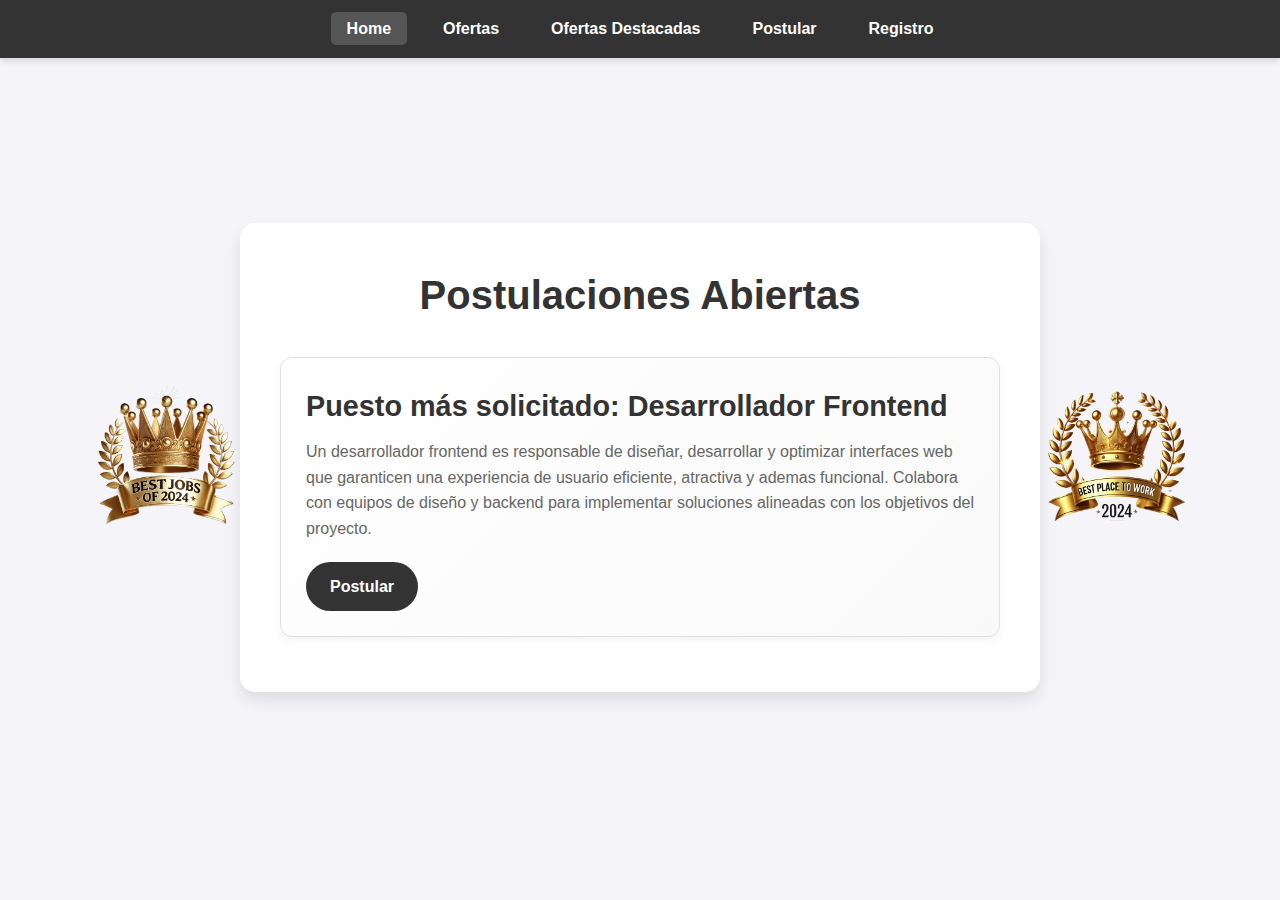
<file: index.html>
<!DOCTYPE html>
<html lang="es">
<head>
    <!-- Google tag (gtag.js) -->
<script async src="https://www.googletagmanager.com/gtag/js?id=G-Q091GVLK1D"></script>
<script>
  window.dataLayer = window.dataLayer || [];
  function gtag(){dataLayer.push(arguments);}
  gtag('js', new Date());

  gtag('config', 'G-Q091GVLK1D');
</script>
<!-- Hotjar Tracking Code for Sitio 5209380 (falta el nombre) -->
<script>
    (function(h,o,t,j,a,r){
        h.hj=h.hj||function(){(h.hj.q=h.hj.q||[]).push(arguments)};
        h._hjSettings={hjid:5209380,hjsv:6};
        a=o.getElementsByTagName('head')[0];
        r=o.createElement('script');r.async=1;
        r.src=t+h._hjSettings.hjid+j+h._hjSettings.hjsv;
        a.appendChild(r);
    })(window,document,'https://static.hotjar.com/c/hotjar-','.js?sv=');
</script>
    <meta charset="UTF-8">
    <meta name="viewport" content="width=device-width, initial-scale=1.0">
    <title>Home - Postulaciones</title>
    <link rel="stylesheet" href="styles.css">
</head>
<body>
    <header>
        <button class="menu-toggle" aria-label="Toggle menu">☰</button>
        <nav>
            <ul class="nav-list">
                <li><a href="index.html" class="active">Home</a></li>
                <li><a href="ofertas.html">Ofertas</a></li>
                <li><a href="destacadas.html">Ofertas Destacadas</a></li>
                <li><a href="postular.html">Postular</a></li>
                <li><a href="registro.html">Registro</a></li>
            </ul>
        </nav>
    </header>    
    <main>
        <div class="images-container">
            <img src="img2.png" alt="Imagen izquierda" class="fade-in image-left">
            <section class="postulaciones fade-in">
                <h1>Postulaciones Abiertas</h1>
                <article class="postulacion">
                    <h2>Puesto más solicitado: Desarrollador Frontend</h2>
                    <p>Un desarrollador frontend es responsable de diseñar, desarrollar y optimizar interfaces web que garanticen una experiencia de usuario eficiente, atractiva y ademas funcional. Colabora con equipos de diseño y backend para implementar soluciones alineadas con los objetivos del proyecto.</p>
                    <a href="postular.html" class="btn">Postular</a>
                </article>
            </section>
            <img src="img1.png" alt="Imagen derecha" class="fade-in image-right">
        </div>
    </main>
    <div id="loading-bar" class="hidden"></div>
    <script src="loading-bar.js"></script>
    <script>
        document.addEventListener('DOMContentLoaded', () => {
            const menuToggle = document.querySelector('.menu-toggle');
            const navList = document.querySelector('.nav-list');
    
            menuToggle.addEventListener('click', () => {
                navList.classList.toggle('active');
            });
        });
    </script>  
        <script>
            document.addEventListener('DOMContentLoaded', () => {
                const elements = document.querySelectorAll('.fade-in');
                elements.forEach(el => el.classList.add('visible'));
            });
        </script>     
</body>
</html>
</file>
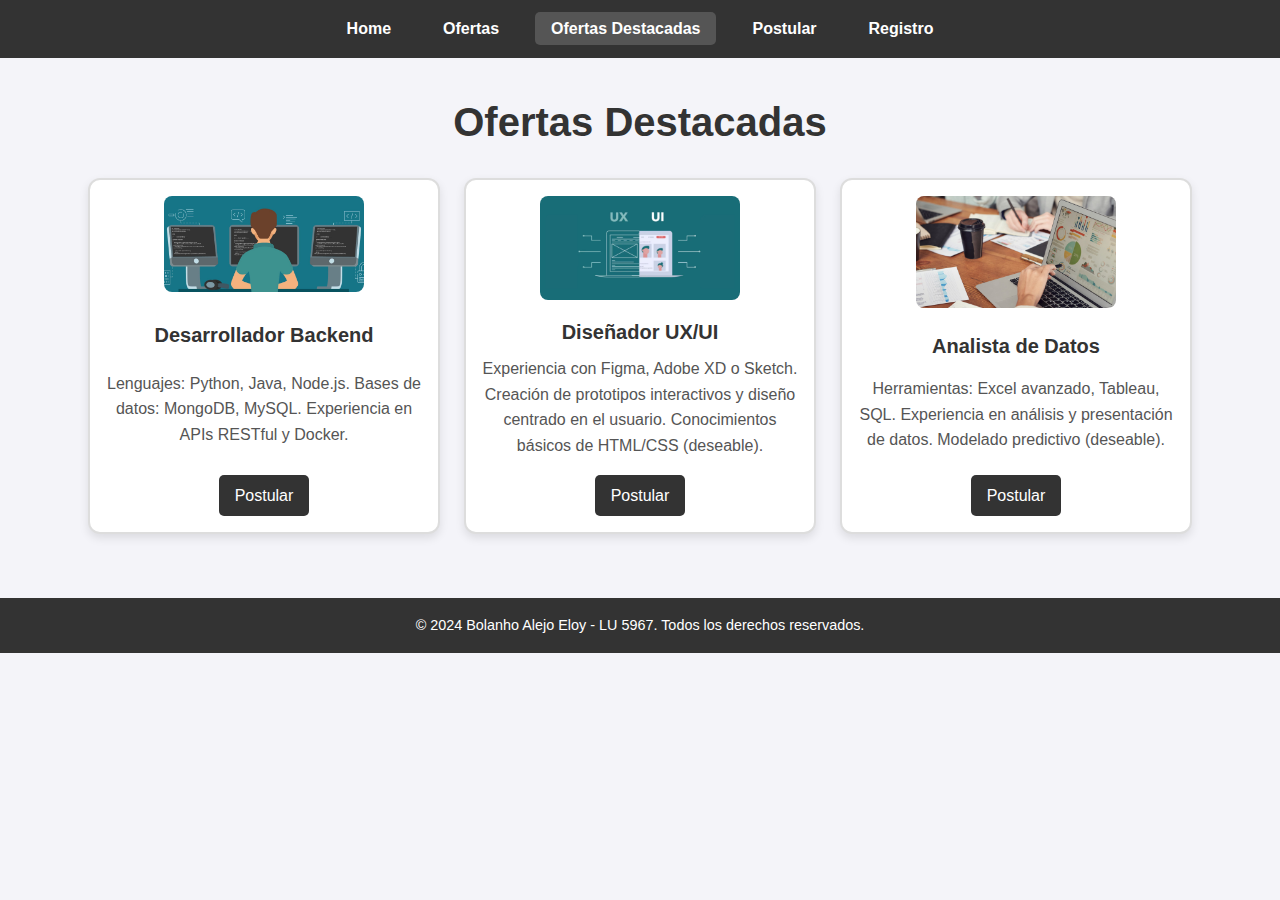
<file: destacadas.html>
<!DOCTYPE html>
<html lang="es">
<head>
    <!-- Google tag (gtag.js) -->
<script async src="https://www.googletagmanager.com/gtag/js?id=G-Q091GVLK1D"></script>
<script>
  window.dataLayer = window.dataLayer || [];
  function gtag(){dataLayer.push(arguments);}
  gtag('js', new Date());

  gtag('config', 'G-Q091GVLK1D');
</script>
<!-- Hotjar Tracking Code for Sitio 5209380 (falta el nombre) -->
<script>
    (function(h,o,t,j,a,r){
        h.hj=h.hj||function(){(h.hj.q=h.hj.q||[]).push(arguments)};
        h._hjSettings={hjid:5209380,hjsv:6};
        a=o.getElementsByTagName('head')[0];
        r=o.createElement('script');r.async=1;
        r.src=t+h._hjSettings.hjid+j+h._hjSettings.hjsv;
        a.appendChild(r);
    })(window,document,'https://static.hotjar.com/c/hotjar-','.js?sv=');
</script>
    <meta charset="UTF-8">
    <meta name="viewport" content="width=device-width, initial-scale=1.0">
    <title>Ofertas Destacadas</title>
    <link rel="stylesheet" href="destacadas.css">
</head>
<body>
    <header>
        <button class="menu-toggle" aria-label="Toggle menu">☰</button>
        <nav>
            <ul class="nav-list">
                <li><a href="index.html">Home</a></li>
                <li><a href="ofertas.html">Ofertas</a></li>
                <li><a href="destacadas.html"  class="active">Ofertas Destacadas</a></li>
                <li><a href="postular.html">Postular</a></li>
                <li><a href="registro.html">Registro</a></li>
            </ul>
        </nav>
    </header>
    <main>
        <section class="destacadas">
            <h1>Ofertas Destacadas</h1>
            <div class="cards-grid">
                <div class="card">
                    <img src="Desarrollador-web-frond-back-end.jpg" alt="Desarrollador-Backend" class="card-img">
                    <h2>Desarrollador Backend</h2>
                    <p>Lenguajes: Python, Java, Node.js.
                        Bases de datos: MongoDB, MySQL.
                        Experiencia en APIs RESTful y Docker.</p>
                    <a href="postular.html" class="btn">Postular</a>
                </div>
                <div class="card">
                    <img src="Future-and-Scope-of-UIUX-Design-1200x628.webp" alt="Diseñador-UX/UI" class="card-img">
                    <h2>Diseñador UX/UI</h2>
                    <p>Experiencia con Figma, Adobe XD o Sketch.
                        Creación de prototipos interactivos y diseño centrado en el usuario.
                        Conocimientos básicos de HTML/CSS (deseable).</p>
                    <a href="postular.html" class="btn">Postular</a>
                </div>
                <div class="card">
                    <img src="1680486389427.jpeg" alt="Analista-de-datos" class="card-img">
                    <h2>Analista de Datos</h2>
                    <p>Herramientas: Excel avanzado, Tableau, SQL.
                        Experiencia en análisis y presentación de datos.
                        Modelado predictivo (deseable).</p>
                    <a href="postular.html" class="btn">Postular</a>
                </div>
            </div>
        </section>
    </main>
    <footer>
        <p>&copy; 2024 Bolanho Alejo Eloy - LU 5967. Todos los derechos reservados.</p>
    </footer>
    <div id="loading-bar" class="hidden"></div>
    <script src="loading-bar.js"></script>
    <script>
        document.addEventListener('DOMContentLoaded', () => {
            const menuToggle = document.querySelector('.menu-toggle');
            const navList = document.querySelector('.nav-list');
    
            menuToggle.addEventListener('click', () => {
                navList.classList.toggle('active');
            });
        });
    </script> 
</body>
</html>
</file>
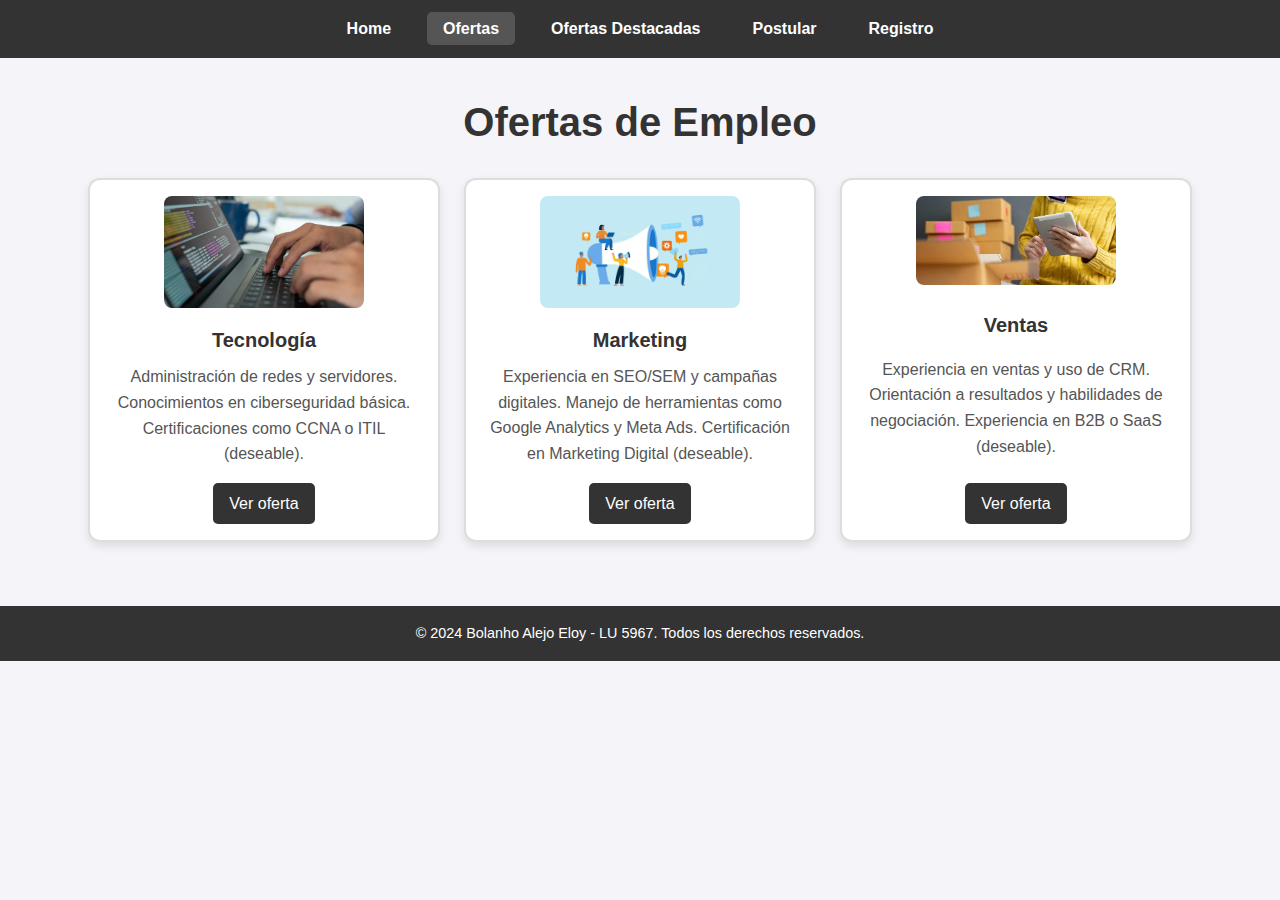
<file: ofertas.html>
<!DOCTYPE html>
<html lang="es">
<head>
    <!-- Google tag (gtag.js) -->
<script async src="https://www.googletagmanager.com/gtag/js?id=G-Q091GVLK1D"></script>
<script>
  window.dataLayer = window.dataLayer || [];
  function gtag(){dataLayer.push(arguments);}
  gtag('js', new Date());

  gtag('config', 'G-Q091GVLK1D');
</script>
<!-- Hotjar Tracking Code for Sitio 5209380 (falta el nombre) -->
<script>
    (function(h,o,t,j,a,r){
        h.hj=h.hj||function(){(h.hj.q=h.hj.q||[]).push(arguments)};
        h._hjSettings={hjid:5209380,hjsv:6};
        a=o.getElementsByTagName('head')[0];
        r=o.createElement('script');r.async=1;
        r.src=t+h._hjSettings.hjid+j+h._hjSettings.hjsv;
        a.appendChild(r);
    })(window,document,'https://static.hotjar.com/c/hotjar-','.js?sv=');
</script>
    <meta charset="UTF-8">
    <meta name="viewport" content="width=device-width, initial-scale=1.0">
    <title>Ofertas</title>
    <link rel="stylesheet" href="ofertas.css">
</head>
<body>
    <header>
        <button class="menu-toggle" aria-label="Toggle menu">☰</button>
        <nav>
            <ul class="nav-list">
                <li><a href="index.html">Home</a></li>
                <li><a href="ofertas.html"  class="active">Ofertas</a></li>
                <li><a href="destacadas.html">Ofertas Destacadas</a></li>
                <li><a href="postular.html">Postular</a></li>
                <li><a href="registro.html">Registro</a></li>
            </ul>
        </nav>
    </header>
    <main>
        <section class="ofertas">
            <h1>Ofertas de Empleo</h1>
            <div class="cards-grid">
                <div class="card">
                    <img src="trabajo-tecnologia.jpeg" alt="Tecnología" class="card-img">
                    <h2>Tecnología</h2>
                    <p>Administración de redes y servidores.
                        Conocimientos en ciberseguridad básica.
                        Certificaciones como CCNA o ITIL (deseable).</p>
                    <a href="postular.html" class="btn">Ver oferta</a>
                </div>
                <div class="card">
                    <img src="tendencias-de-marketing-para-2022.jpg.webp" alt="Marketing" class="card-img">
                    <h2>Marketing</h2>
                    <p>Experiencia en SEO/SEM y campañas digitales.
                        Manejo de herramientas como Google Analytics y Meta Ads.
                        Certificación en Marketing Digital (deseable).</p>
                    <a href="postular.html" class="btn">Ver oferta</a>
                </div>
                <div class="card">
                    <img src="guiapracticaventas.webp" alt="Ventas" class="card-img">
                    <h2>Ventas</h2>
                    <p>Experiencia en ventas y uso de CRM.
                        Orientación a resultados y habilidades de negociación.
                        Experiencia en B2B o SaaS (deseable).</p>
                    <a href="postular.html" class="btn">Ver oferta</a>
                </div>
            </div>
        </section>
    </main>
    <footer>
        <p>&copy; 2024 Bolanho Alejo Eloy - LU 5967. Todos los derechos reservados.</p>
    </footer>
    <div id="loading-bar" class="hidden"></div>
    <script src="loading-bar.js"></script>
    <script>
        document.addEventListener('DOMContentLoaded', () => {
            const menuToggle = document.querySelector('.menu-toggle');
            const navList = document.querySelector('.nav-list');
    
            menuToggle.addEventListener('click', () => {
                navList.classList.toggle('active');
            });
        });
    </script> 
</body>
</html>
</file>
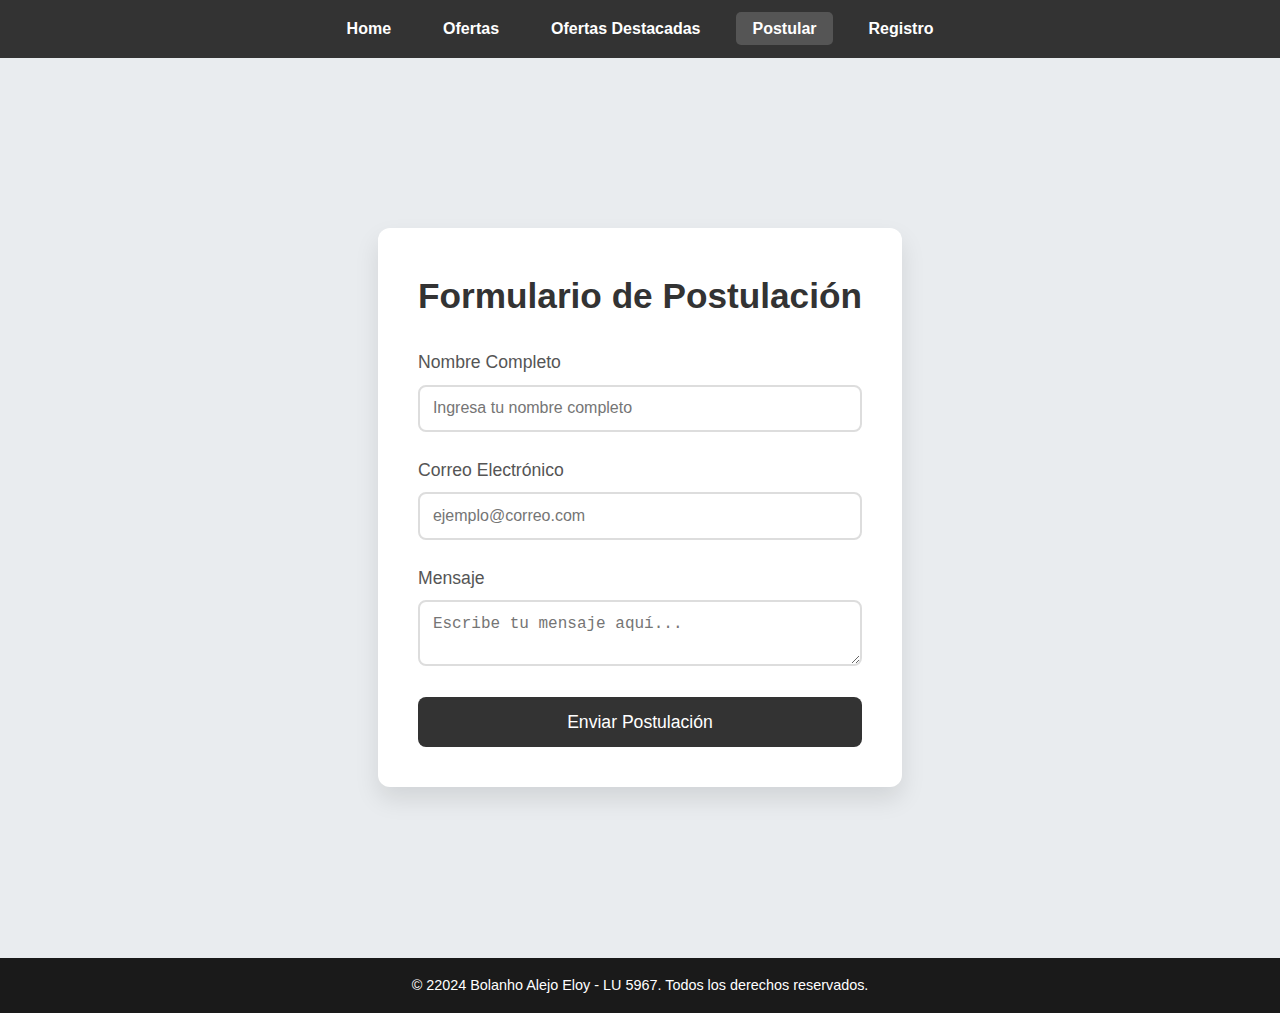
<file: postular.html>
<!DOCTYPE html>
<html lang="es">
<head>
    <!-- Google tag (gtag.js) -->
<script async src="https://www.googletagmanager.com/gtag/js?id=G-Q091GVLK1D"></script>
<script>
  window.dataLayer = window.dataLayer || [];
  function gtag(){dataLayer.push(arguments);}
  gtag('js', new Date());

  gtag('config', 'G-Q091GVLK1D');
</script>
<!-- Hotjar Tracking Code for Sitio 5209380 (falta el nombre) -->
<script>
    (function(h,o,t,j,a,r){
        h.hj=h.hj||function(){(h.hj.q=h.hj.q||[]).push(arguments)};
        h._hjSettings={hjid:5209380,hjsv:6};
        a=o.getElementsByTagName('head')[0];
        r=o.createElement('script');r.async=1;
        r.src=t+h._hjSettings.hjid+j+h._hjSettings.hjsv;
        a.appendChild(r);
    })(window,document,'https://static.hotjar.com/c/hotjar-','.js?sv=');
</script>
    <meta charset="UTF-8">
    <meta name="viewport" content="width=device-width, initial-scale=1.0">
    <title>Postulación</title>
    <link rel="stylesheet" href="postular.css">
</head>
<body>
    <header>
        <button class="menu-toggle" aria-label="Toggle menu">☰</button>
        <nav>
            <ul class="nav-list">
                <li><a href="index.html">Home</a></li>
                <li><a href="ofertas.html">Ofertas</a></li>
                <li><a href="destacadas.html">Ofertas Destacadas</a></li>
                <li><a href="postular.html"  class="active">Postular</a></li>
                <li><a href="registro.html">Registro</a></li>
            </ul>
        </nav>
    </header>
    <main>
        <section class="postular">
            <div class="form-container">
                <h1>Formulario de Postulación</h1>
                <form action="#" method="POST">
                    <label for="nombre">Nombre Completo</label>
                    <input type="text" id="nombre" name="nombre" required placeholder="Ingresa tu nombre completo">

                    <label for="email">Correo Electrónico</label>
                    <input type="email" id="email" name="email" required placeholder="ejemplo@correo.com">

                    <label for="mensaje">Mensaje</label>
                    <textarea id="mensaje" name="mensaje" required placeholder="Escribe tu mensaje aquí..."></textarea>

                    <button type="submit" class="btn">Enviar Postulación</button>
                </form>
            </div>
        </section>
    </main>
    <footer>
        <p>&copy; 22024 Bolanho Alejo Eloy - LU 5967. Todos los derechos reservados.</p>
    </footer>
    <div id="loading-bar" class="hidden"></div>
    <script src="loading-bar.js"></script>
    <script>
        document.addEventListener('DOMContentLoaded', () => {
            const menuToggle = document.querySelector('.menu-toggle');
            const navList = document.querySelector('.nav-list');
    
            menuToggle.addEventListener('click', () => {
                navList.classList.toggle('active');
            });
        });
    </script> 
</body>
</html>
</file>
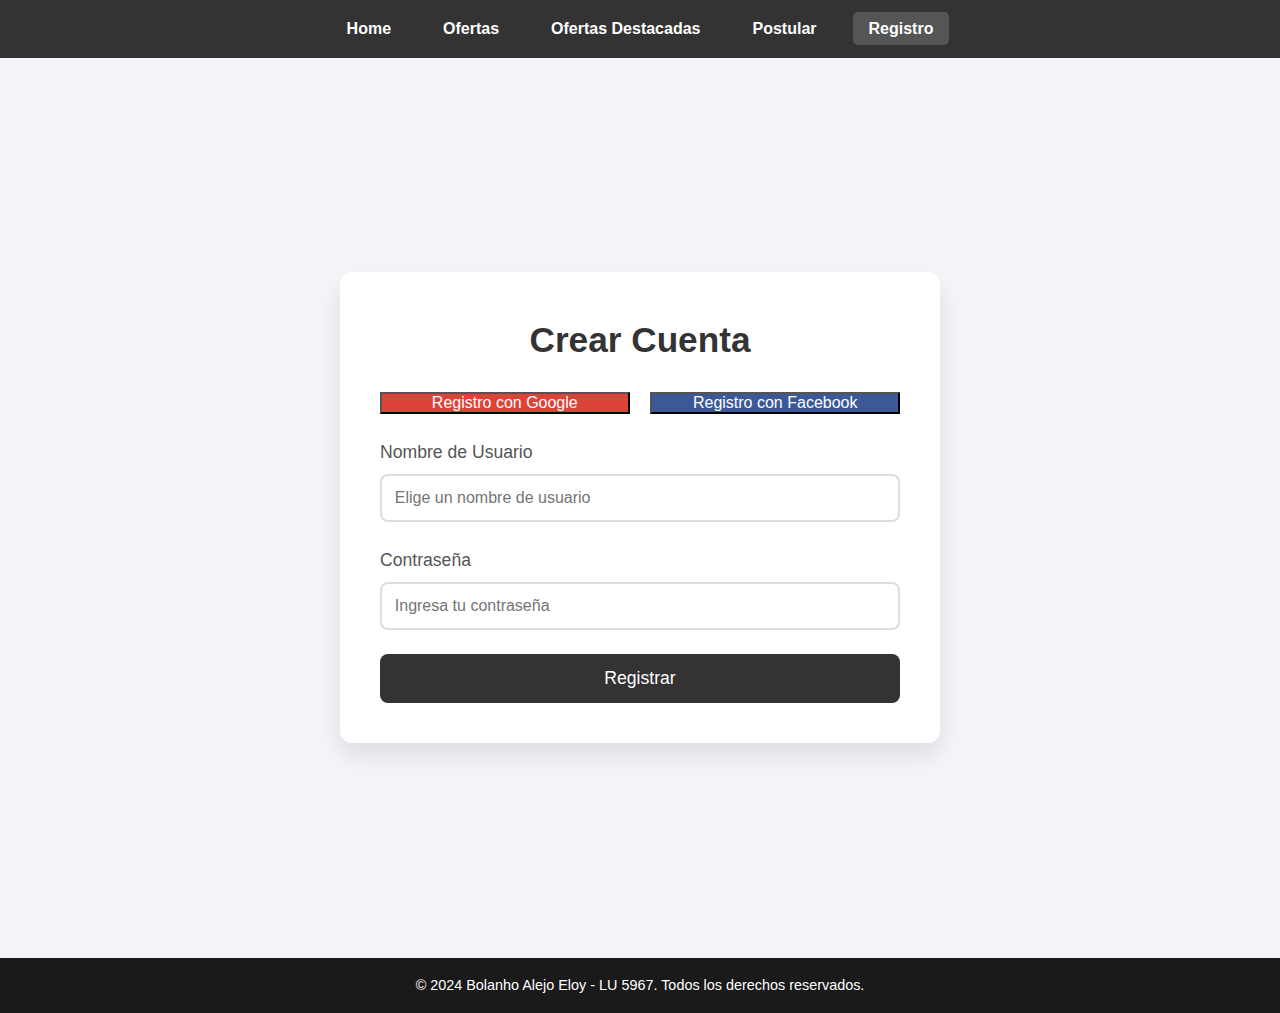
<file: registro.html>
<!DOCTYPE html>
<html lang="es">
<head>
    <!-- Google tag (gtag.js) -->
<script async src="https://www.googletagmanager.com/gtag/js?id=G-Q091GVLK1D"></script>
<script>
  window.dataLayer = window.dataLayer || [];
  function gtag(){dataLayer.push(arguments);}
  gtag('js', new Date());

  gtag('config', 'G-Q091GVLK1D');
</script>
<!-- Hotjar Tracking Code for Sitio 5209380 (falta el nombre) -->
<script>
    (function(h,o,t,j,a,r){
        h.hj=h.hj||function(){(h.hj.q=h.hj.q||[]).push(arguments)};
        h._hjSettings={hjid:5209380,hjsv:6};
        a=o.getElementsByTagName('head')[0];
        r=o.createElement('script');r.async=1;
        r.src=t+h._hjSettings.hjid+j+h._hjSettings.hjsv;
        a.appendChild(r);
    })(window,document,'https://static.hotjar.com/c/hotjar-','.js?sv=');
</script>
    <meta charset="UTF-8">
    <meta name="viewport" content="width=device-width, initial-scale=1.0">
    <title>Registro</title>
    <link rel="stylesheet" href="registro.css">
</head>
<body>
    <header>
        <button class="menu-toggle" aria-label="Toggle menu">☰</button>
        <nav>
            <ul class="nav-list">
                <li><a href="index.html">Home</a></li>
                <li><a href="ofertas.html">Ofertas</a></li>
                <li><a href="destacadas.html">Ofertas Destacadas</a></li>
                <li><a href="postular.html">Postular</a></li>
                <li><a href="registro.html"  class="active">Registro</a></li>
            </ul>
        </nav>
    </header>
    <main>
        <section class="registro">
            <div class="form-container">
                <h1>Crear Cuenta</h1>
                <div class="social-login">
                    <button class="btn google">Registro con Google</button>
                    <button class="btn facebook">Registro con Facebook</button>
                </div>
                <form action="#" method="POST">
                    <label for="username">Nombre de Usuario</label>
                    <input type="text" id="username" name="username" required placeholder="Elige un nombre de usuario">

                    <label for="password">Contraseña</label>
                    <input type="password" id="password" name="password" required placeholder="Ingresa tu contraseña">

                    <button type="submit" class="btn">Registrar</button>
                </form>
            </div>
        </section>
    </main>
    <footer>
        <p>&copy; 2024 Bolanho Alejo Eloy - LU 5967. Todos los derechos reservados.</p>
    </footer>
    <div id="loading-bar" class="hidden"></div>
    <script src="loading-bar.js"></script>
    <script>
        document.addEventListener('DOMContentLoaded', () => {
            const menuToggle = document.querySelector('.menu-toggle');
            const navList = document.querySelector('.nav-list');
    
            menuToggle.addEventListener('click', () => {
                navList.classList.toggle('active');
            });
        });
    </script> 
</body>
</html>
</file>
<file: styles.css>
* {
    margin: 0;
    padding: 0;
    box-sizing: border-box;
}

body {
    font-family: Arial, sans-serif;
    background-color: #f4f4f9;
    color: #333;
    line-height: 1.6;
}

header {
    background-color: #333;
    padding: 1rem 0;
    position: relative;
    box-shadow: 0 4px 6px rgba(0, 0, 0, 0.1);
    align-items: center;
}

.nav-list {
    list-style: none;
    display: flex;
    justify-content: center;
    gap: 20px;
    animation: fadeIn 1s ease;
    flex-direction: row;
}

.nav-list a {
    color: #fff;
    text-decoration: none;
    padding: 0.5rem 1rem;
    font-weight: bold;
    border-radius: 5px;
    transition: background-color 0.3s ease, transform 0.3s ease;
}

.nav-list a:hover,
.nav-list .active {
    background-color: #555;
    transform: translateY(-3px);
}

.menu-toggle {
    display: none;
    background: none;
    border: none;
    color: white;
    font-size: 1.5rem;
    position: absolute;
    top: 15px;
    right: 20px;
    cursor: pointer;
    z-index: 1100;
    animation: fadeIn 0.8s ease;
}

@media (max-width: 768px) {
    .menu-toggle {
        display: block;
    }

    .nav-list {
        display: none;
        flex-direction: column;
        background-color: #333;
        position: fixed;
        top: 60px;
        left: 0;
        width: 100%;
        height: 100vh;
        justify-content: flex-start;
        align-items: center;
        padding-top: 20px;
        z-index: 1000;
        overflow-y: auto;
        animation: slideIn 0.5s ease;
    }

    .nav-list.active {
        display: flex;
    }

    .nav-list a {
        padding: 15px;
        border-bottom: 1px solid #444;
        text-align: center;
        width: 100%;
    }

    .image-left, .image-right {
        display: none;
    }

}

main {
    display: flex;
    justify-content: center;
    align-items: center;
    width: 100%;
    max-width: 1200px;
    padding: 30px;
    margin: 0 auto;
    min-height: calc(100vh - 100px);
}

.postulaciones {
    background-color: #ffffff;
    border-radius: 15px;
    padding: 40px;
    box-shadow: 0px 8px 16px rgba(0, 0, 0, 0.1);
    width: 100%;
    max-width: 800px;
    transition: transform 0.3s ease;
    animation: fadeIn 0.6s ease-out;
}

.postulaciones h1 {
    text-align: center;
    color: #333;
    font-size: 2.5rem;
    margin-bottom: 30px;
    font-weight: 700;
}

.postulacion {
    background: linear-gradient(135deg, #ffffff, #f9f9f9);
    padding: 25px;
    border: 1px solid #e0e0e0;
    margin: 15px 0;
    border-radius: 12px;
    box-shadow: 0px 4px 10px rgba(0, 0, 0, 0.05);
    transition: transform 0.3s ease, box-shadow 0.3s ease;
    overflow: hidden;
    animation: slideInFromLeft 0.5s ease;
}

.postulacion:hover {
    transform: scale(1.03);
    box-shadow: 0px 6px 15px rgba(0, 0, 0, 0.15);
}

.postulacion h2 {
    font-size: 1.8rem;
    color: #333;
    font-weight: 600;
    margin-bottom: 10px;
}

.postulacion p {
    margin: 10px 0 20px;
    color: #666;
    line-height: 1.6;
}

.btn {
    display: inline-block;
    background: linear-gradient(135deg, #333, #333);
    color: #fff;
    padding: 12px 24px;
    border-radius: 25px;
    text-decoration: none;
    font-weight: bold;
    font-size: 1rem;
    transition: background 0.3s ease, transform 0.3s ease;
    animation: popIn 0.6s ease-out;
}

.btn:hover {
    background: linear-gradient(135deg, #333, #333);
    transform: translateY(-2px);
}

@media (max-width: 480px) {
    .postulaciones {
        padding: 20px;
    }

    .postulacion {
        padding: 20px;
    }

    .btn {
        padding: 10px 20px;
        font-size: 0.9rem;
    }

    .image-left, .image-right {
        display: none;
    }

}

@keyframes fadeIn {
    from {
        opacity: 0;
        transform: translateY(-10px);
    }
    to {
        opacity: 1;
        transform: translateY(0);
    }
}

@keyframes slideInFromLeft {
    from {
        opacity: 0;
        transform: translateX(-30px);
    }
    to {
        opacity: 1;
        transform: translateX(0);
    }
}

@keyframes popIn {
    from {
        transform: scale(0.9);
        opacity: 0;
    }
    to {
        transform: scale(1);
        opacity: 1;
    }
}

@keyframes slideIn {
    from {
        transform: translateX(-100%);
    }
    to {
        transform: translateX(0);
    }
}

#loading-bar {
    position: fixed;
    top: 0;
    left: 0;
    height: 4px;
    background-color: #007bff;
    width: 0%;
    z-index: 9999;
    transition: width 0.4s ease-out;
}

#loading-bar.active {
    width: 100%;
}

.hidden {
    display: none;
}

.images-container {
    display: flex;
    align-items: center;
    justify-content: space-between;
    width: 100%;
    max-width: 1200px;
    margin: 0 auto;
    padding: 20px;
}

.image-left, .image-right {
    width: 150px;
    height: auto;
    opacity: 0;
    transform: translateY(20px);
    transition: opacity 0.6s ease, transform 0.6s ease;
}

.fade-in {
    opacity: 0;
    transform: translateY(20px);
    transition: opacity 0.6s ease, transform 0.6s ease;
}

.fade-in.visible {
    opacity: 1;
    transform: translateY(0);
}
</file>
<file: destacadas.css>
* {
    margin: 0;
    padding: 0;
    box-sizing: border-box;
}

body {
    font-family: Arial, sans-serif;
    background-color: #f4f4f9;
    color: #333;
    line-height: 1.6;
}

header {
    background-color: #333;
    padding: 1rem 0;
}

.nav-list {
    list-style: none;
    display: flex;
    justify-content: center;
    gap: 20px;
}

.nav-list a {
    color: #fff;
    text-decoration: none;
    padding: 0.5rem 1rem;
    font-weight: bold;
    border-radius: 5px;
    transition: background-color 0.3s ease;
}

.nav-list a:hover, .nav-list .active {
    background-color: #555;
}

main {
    padding: 2rem;
    max-width: 1200px;
    margin: auto;
}

.destacadas, .ofertas {
    text-align: center;
    margin-bottom: 2rem;
}

.destacadas h1, .ofertas h1 {
    color: #333;
    font-size: 2.5rem;
    margin-bottom: 1.5rem;
}

.cards-grid {
    display: grid;
    grid-template-columns: repeat(auto-fit, minmax(250px, 1fr));
    gap: 1.5rem;
    padding: 0 1rem;
}

.card {
    background-color: #fff;
    border: 2px solid #ddd;
    border-radius: 12px;
    box-shadow: 0 4px 10px rgba(0, 0, 0, 0.1);
    padding: 1rem;
    text-align: center;
    height: auto;
    display: flex;
    flex-direction: column;
    align-items: center;
    justify-content: space-between;
    transition: transform 0.3s ease, box-shadow 0.3s ease, border-color 0.3s ease;
}

.card-img {
    width: 100%;
    max-width: 200px;
    height: auto;
    border-radius: 8px;
    margin-bottom: 1rem;
    object-fit: cover;
}

.card:hover {
    transform: scale(1.05);
    box-shadow: 0 8px 20px rgba(0, 0, 0, 0.15);
    border-color: #333;
}

.card h2 {
    font-size: 1.25rem;
    color: #333;
    margin-bottom: 0.5rem;
}

.card p {
    font-size: 1rem;
    color: #555;
    margin-bottom: 1rem;
}

.btn {
    display: inline-block;
    padding: 0.5rem 1rem;
    font-size: 1rem;
    background-color: #333;
    color: #fff;
    border-radius: 5px;
    text-decoration: none;
    transition: background-color 0.3s ease;
}

.btn:hover {
    background-color: #333;
}

footer {
    background-color: #333;
    color: #fff;
    text-align: center;
    padding: 1rem;
}

footer p {
    font-size: 0.9rem;
}

#loading-bar {
    position: fixed;
    top: 0;
    left: 0;
    height: 4px;
    background-color: #007bff;
    width: 0%;
    z-index: 9999;
    transition: width 0.4s ease-out;
  }
  
  #loading-bar.active {
    width: 100%;
  }
  
  .hidden {
    display: none;
  }

  .menu-toggle {
    display: none;
    background: none;
    border: none;
    color: white;
    font-size: 1.5rem;
    position: absolute;
    top: 15px;
    right: 20px;
    cursor: pointer;
    z-index: 1100;
    animation: fadeIn 0.8s ease;
}

  @media (max-width: 768px) {
    .menu-toggle {
        display: block;
    }

    .nav-list {
        display: none;
        flex-direction: column;
        background-color: #333;
        position: fixed;
        top: 60px;
        left: 0;
        width: 100%;
        height: 100vh;
        justify-content: flex-start;
        align-items: center;
        padding-top: 20px;
        z-index: 1000;
        overflow-y: auto;
        animation: slideIn 0.5s ease;
    }

    .nav-list.active {
        display: flex;
    }

    .nav-list a {
        padding: 15px;
        border-bottom: 1px solid #444;
        text-align: center;
        width: 100%;
    }
}

@media (max-width: 480px) {
    .postulaciones {
        padding: 20px;
    }

    .postulacion {
        padding: 20px;
    }

    .btn {
        padding: 10px 20px;
        font-size: 0.9rem;
    }
}

@keyframes fadeIn {
    from {
        opacity: 0;
        transform: translateY(-10px);
    }
    to {
        opacity: 1;
        transform: translateY(0);
    }
}

@keyframes slideInFromLeft {
    from {
        opacity: 0;
        transform: translateX(-30px);
    }
    to {
        opacity: 1;
        transform: translateX(0);
    }
}

@keyframes popIn {
    from {
        transform: scale(0.9);
        opacity: 0;
    }
    to {
        transform: scale(1);
        opacity: 1;
    }
}

@keyframes slideIn {
    from {
        transform: translateX(-100%);
    }
    to {
        transform: translateX(0);
    }
}
</file>
<file: ofertas.css>
* {
    margin: 0;
    padding: 0;
    box-sizing: border-box;
}

body {
    font-family: Arial, sans-serif;
    background-color: #f4f4f9;
    color: #333;
    line-height: 1.6;
}

header {
    background-color: #333;
    padding: 1rem 0;
}

.nav-list {
    list-style: none;
    display: flex;
    justify-content: center;
    gap: 20px;
}

.nav-list a {
    color: #fff;
    text-decoration: none;
    padding: 0.5rem 1rem;
    font-weight: bold;
    border-radius: 5px;
    transition: background-color 0.3s ease;
}

.nav-list a:hover, .nav-list .active {
    background-color: #555;
}

main {
    padding: 2rem;
    max-width: 1200px;
    margin: auto;
}

.ofertas {
    text-align: center;
    margin-bottom: 2rem;
}

.ofertas h1 {
    color: #333;
    font-size: 2.5rem;
    margin-bottom: 1.5rem;
}

.cards-grid {
    display: grid;
    grid-template-columns: repeat(auto-fit, minmax(250px, 1fr));
    gap: 1.5rem;
    padding: 0 1rem;
}

.card {
    background-color: #fff;
    border: 2px solid #ddd;
    border-radius: 12px;
    box-shadow: 0 4px 10px rgba(0, 0, 0, 0.1);
    padding: 1rem;
    text-align: center;
    height: auto;
    display: flex;
    flex-direction: column;
    align-items: center;
    justify-content: space-between;
    transition: transform 0.3s ease, box-shadow 0.3s ease, border-color 0.3s ease;
}

.card-img {
    width: 100%;
    max-width: 200px;
    height: auto;
    border-radius: 8px;
    margin-bottom: 1rem;
    object-fit: cover;
}


.card:hover {
    transform: scale(1.05);
    box-shadow: 0 8px 20px rgba(0, 0, 0, 0.15);
    border-color: #333;
}

.card h2 {
    font-size: 1.25rem;
    color: #333;
    margin-bottom: 0.5rem;
}

.card p {
    font-size: 1rem;
    color: #555;
    margin-bottom: 1rem;
}

.btn {
    display: inline-block;
    padding: 0.5rem 1rem;
    font-size: 1rem;
    background-color: #333;
    color: #fff;
    border-radius: 5px;
    text-decoration: none;
    transition: background-color 0.3s ease;
}

.btn:hover {
    background-color: #333;
}

footer {
    background-color: #333;
    color: #fff;
    text-align: center;
    padding: 1rem;
}

footer p {
    font-size: 0.9rem;
}

#loading-bar {
    position: fixed;
    top: 0;
    left: 0;
    height: 4px;
    background-color: #007bff;
    width: 0%;
    z-index: 9999;
    transition: width 0.4s ease-out;
  }
  
  #loading-bar.active {
    width: 100%;
  }
  
  .hidden {
    display: none;
  }

  .menu-toggle {
    display: none;
    background: none;
    border: none;
    color: white;
    font-size: 1.5rem;
    position: absolute;
    top: 15px;
    right: 20px;
    cursor: pointer;
    z-index: 1100;
    animation: fadeIn 0.8s ease;
}

  @media (max-width: 768px) {
    .menu-toggle {
        display: block;
    }

    .nav-list {
        display: none;
        flex-direction: column;
        background-color: #333;
        position: fixed;
        top: 60px;
        left: 0;
        width: 100%;
        height: 100vh;
        justify-content: flex-start;
        align-items: center;
        padding-top: 20px;
        z-index: 1000;
        overflow-y: auto;
        animation: slideIn 0.5s ease;
    }

    .nav-list.active {
        display: flex;
    }

    .nav-list a {
        padding: 15px;
        border-bottom: 1px solid #444;
        text-align: center;
        width: 100%;
    }
}

@media (max-width: 480px) {
    .postulaciones {
        padding: 20px;
    }

    .postulacion {
        padding: 20px;
    }

    .btn {
        padding: 10px 20px;
        font-size: 0.9rem;
    }
}

@keyframes fadeIn {
    from {
        opacity: 0;
        transform: translateY(-10px);
    }
    to {
        opacity: 1;
        transform: translateY(0);
    }
}

@keyframes slideInFromLeft {
    from {
        opacity: 0;
        transform: translateX(-30px);
    }
    to {
        opacity: 1;
        transform: translateX(0);
    }
}

@keyframes popIn {
    from {
        transform: scale(0.9);
        opacity: 0;
    }
    to {
        transform: scale(1);
        opacity: 1;
    }
}

@keyframes slideIn {
    from {
        transform: translateX(-100%);
    }
    to {
        transform: translateX(0);
    }
}
</file>
<file: postular.css>
* {
    margin: 0;
    padding: 0;
    box-sizing: border-box;
}

body {
    font-family: Arial, sans-serif;
    background-color: #f4f4f9;
    color: #333;
    line-height: 1.6;
}

header {
    background-color: #333;
    padding: 1rem 0;
}

.nav-list {
    list-style: none;
    display: flex;
    justify-content: center;
    gap: 20px;
}

.nav-list a {
    color: #fff;
    text-decoration: none;
    padding: 0.5rem 1rem;
    font-weight: bold;
    border-radius: 5px;
    transition: background-color 0.3s ease;
}

.nav-list a:hover, .nav-list .active {
    background-color: #555;
}

main {
    padding: 3rem 1.5rem;
    display: flex;
    justify-content: center;
    align-items: center;
    height: 100vh;
    background-color: #e9ecef;
}

.postular h1 {
    text-align: center;
    color: #333;
    font-size: 2.2rem;
    margin-bottom: 1.5rem;
    font-weight: 600;
}

.form-container {
    background-color: #fff;
    padding: 2.5rem;
    width: 100%;
    max-width: 600px;
    border-radius: 12px;
    box-shadow: 0 12px 24px rgba(0, 0, 0, 0.1);
    animation: fadeIn 1s ease-in-out;
}

form label {
    font-size: 1.1rem;
    font-weight: 500;
    color: #555;
    margin-bottom: 0.5rem;
    display: block;
}

form input,
form textarea {
    width: 100%;
    padding: 0.8rem;
    margin-bottom: 1.5rem;
    border: 2px solid #ddd;
    border-radius: 8px;
    font-size: 1rem;
    transition: border-color 0.3s ease;
}

form input:focus,
form textarea:focus {
    border-color: #333;
    outline: none;
}

form button {
    width: 100%;
    padding: 0.9rem;
    background-color: #333;
    color: #fff;
    font-size: 1.1rem;
    font-weight: 500;
    border: none;
    border-radius: 8px;
    cursor: pointer;
    transition: background-color 0.3s ease, transform 0.2s ease;
}

form button:hover {
    background-color: #333;
    transform: translateY(-2px);
}

form button:active {
    transform: translateY(0);
}

@keyframes fadeIn {
    from {
        opacity: 0;
        transform: translateY(20px);
    }
    to {
        opacity: 1;
        transform: translateY(0);
    }
}

footer {
    background-color: #1a1a1a;
    color: #fff;
    text-align: center;
    padding: 1rem;
    position: relative;
    bottom: 0;
    width: 100%;
}

footer p {
    font-size: 0.9rem;
    font-weight: 400;
}

.menu-toggle {
    display: none;
    background: none;
    border: none;
    color: white;
    font-size: 1.5rem;
    position: absolute;
    top: 15px;
    right: 20px;
    cursor: pointer;
    z-index: 1100;
    animation: fadeIn 0.8s ease;
}

@media (max-width: 768px) {
    .menu-toggle {
        display: block;
    }

    .nav-list {
        display: none;
        flex-direction: column;
        background-color: #333;
        position: fixed;
        top: 60px;
        left: 0;
        width: 100%;
        height: 100vh;
        justify-content: flex-start;
        align-items: center;
        padding-top: 20px;
        z-index: 1000;
        overflow-y: auto;
        animation: slideIn 0.5s ease;
    }

    .nav-list.active {
        display: flex;
    }

    .nav-list a {
        padding: 15px;
        border-bottom: 1px solid #444;
        text-align: center;
        width: 100%;
    }
}

#loading-bar {
    position: fixed;
    top: 0;
    left: 0;
    height: 4px;
    background-color: #007bff;
    width: 0%;
    z-index: 9999;
    transition: width 0.4s ease-out;
  }
  
  #loading-bar.active {
    width: 100%;
  }
  
  .hidden {
    display: none;
  }

  @media (max-width: 480px) {
    .postulaciones {
        padding: 20px;
    }

    .postulacion {
        padding: 20px;
    }

    .btn {
        padding: 10px 20px;
        font-size: 0.9rem;
    }
}

@keyframes fadeIn {
    from {
        opacity: 0;
        transform: translateY(-10px);
    }
    to {
        opacity: 1;
        transform: translateY(0);
    }
}

@keyframes slideInFromLeft {
    from {
        opacity: 0;
        transform: translateX(-30px);
    }
    to {
        opacity: 1;
        transform: translateX(0);
    }
}

@keyframes popIn {
    from {
        transform: scale(0.9);
        opacity: 0;
    }
    to {
        transform: scale(1);
        opacity: 1;
    }
}

@keyframes slideIn {
    from {
        transform: translateX(-100%);
    }
    to {
        transform: translateX(0);
    }
}
</file>
<file: registro.css>
* {
    margin: 0;
    padding: 0;
    box-sizing: border-box;
}

body {
    font-family: Arial, sans-serif;
    background-color: #f4f4f9;
    color: #333;
    line-height: 1.6;
}

header {
    background-color: #333;
    padding: 1rem 0;
}

.nav-list {
    list-style: none;
    display: flex;
    justify-content: center;
    gap: 20px;
}

.nav-list a {
    color: #fff;
    text-decoration: none;
    padding: 0.5rem 1rem;
    font-weight: bold;
    border-radius: 5px;
    transition: background-color 0.3s ease;
}

.nav-list a:hover, .nav-list .active {
    background-color: #555;
}


main {
    display: flex;
    justify-content: center;
    align-items: center;
    min-height: 100vh;
}

.registro {
    display: flex;
    justify-content: center;
    align-items: center;
    width: 100%;
}

.registro h1 {
    text-align: center;
    color: #333;
    font-size: 2.2rem;
    margin-bottom: 1.5rem;
    font-weight: 600;
}

.form-container {
    background-color: #fff;
    padding: 2.5rem;
    width: 100%;
    max-width: 600px;
    border-radius: 12px;
    box-shadow: 0 12px 24px rgba(0, 0, 0, 0.1);
    animation: fadeIn 1s ease-in-out;
}

form label {
    font-size: 1.1rem;
    font-weight: 500;
    color: #555;
    margin-bottom: 0.5rem;
    display: block;
}

form input {
    width: 100%;
    padding: 0.8rem;
    margin-bottom: 1.5rem;
    border: 2px solid #ddd;
    border-radius: 8px;
    font-size: 1rem;
    transition: border-color 0.3s ease;
}

form input:focus {
    border-color: #333;
    outline: none;
}

form button {
    width: 100%;
    padding: 0.9rem;
    background-color: #333;
    color: #fff;
    font-size: 1.1rem;
    font-weight: 500;
    border: none;
    border-radius: 8px;
    cursor: pointer;
    transition: background-color 0.3s ease, transform 0.2s ease;
}

form button:hover {
    background-color: #333;
    transform: translateY(-2px);
}

form button:active {
    transform: translateY(0);
}

.social-login {
    display: flex;
    justify-content: space-between;
    margin-bottom: 1.5rem;
}

.social-login .btn {
    width: 48%;
    background-color: #db4437;
    color: #fff;
    font-size: 1rem;
    font-weight: 500;
}

.social-login .facebook {
    background-color: #3b5998;
}

@keyframes fadeIn {
    from {
        opacity: 0;
        transform: translateY(20px);
    }
    to {
        opacity: 1;
        transform: translateY(0);
    }
}

footer {
    background-color: #1a1a1a;
    color: #fff;
    text-align: center;
    padding: 1rem;
    position: relative;
    bottom: 0;
    width: 100%;
}

footer p {
    font-size: 0.9rem;
    font-weight: 400;
}

#loading-bar {
    position: fixed;
    top: 0;
    left: 0;
    height: 4px;
    background-color: #007bff;
    width: 0%;
    z-index: 9999;
    transition: width 0.4s ease-out;
  }
  
  #loading-bar.active {
    width: 100%;
  }
  
  .hidden {
    display: none;
  }

  .menu-toggle {
    display: none;
    background: none;
    border: none;
    color: white;
    font-size: 1.5rem;
    position: absolute;
    top: 15px;
    right: 20px;
    cursor: pointer;
    z-index: 1100;
    animation: fadeIn 0.8s ease;
}

  @media (max-width: 768px) {
    .menu-toggle {
        display: block;
    }

    .nav-list {
        display: none;
        flex-direction: column;
        background-color: #333;
        position: fixed;
        top: 60px;
        left: 0;
        width: 100%;
        height: 100vh;
        justify-content: flex-start;
        align-items: center;
        padding-top: 20px;
        z-index: 1000;
        overflow-y: auto;
        animation: slideIn 0.5s ease;
    }

    .nav-list.active {
        display: flex;
    }

    .nav-list a {
        padding: 15px;
        border-bottom: 1px solid #444;
        text-align: center;
        width: 100%;
    }
}

@media (max-width: 480px) {
    .postulaciones {
        padding: 20px;
    }

    .postulacion {
        padding: 20px;
    }

    .btn {
        padding: 10px 20px;
        font-size: 0.9rem;
    }
}

@keyframes fadeIn {
    from {
        opacity: 0;
        transform: translateY(-10px);
    }
    to {
        opacity: 1;
        transform: translateY(0);
    }
}

@keyframes slideInFromLeft {
    from {
        opacity: 0;
        transform: translateX(-30px);
    }
    to {
        opacity: 1;
        transform: translateX(0);
    }
}

@keyframes popIn {
    from {
        transform: scale(0.9);
        opacity: 0;
    }
    to {
        transform: scale(1);
        opacity: 1;
    }
}

@keyframes slideIn {
    from {
        transform: translateX(-100%);
    }
    to {
        transform: translateX(0);
    }
}
</file>
